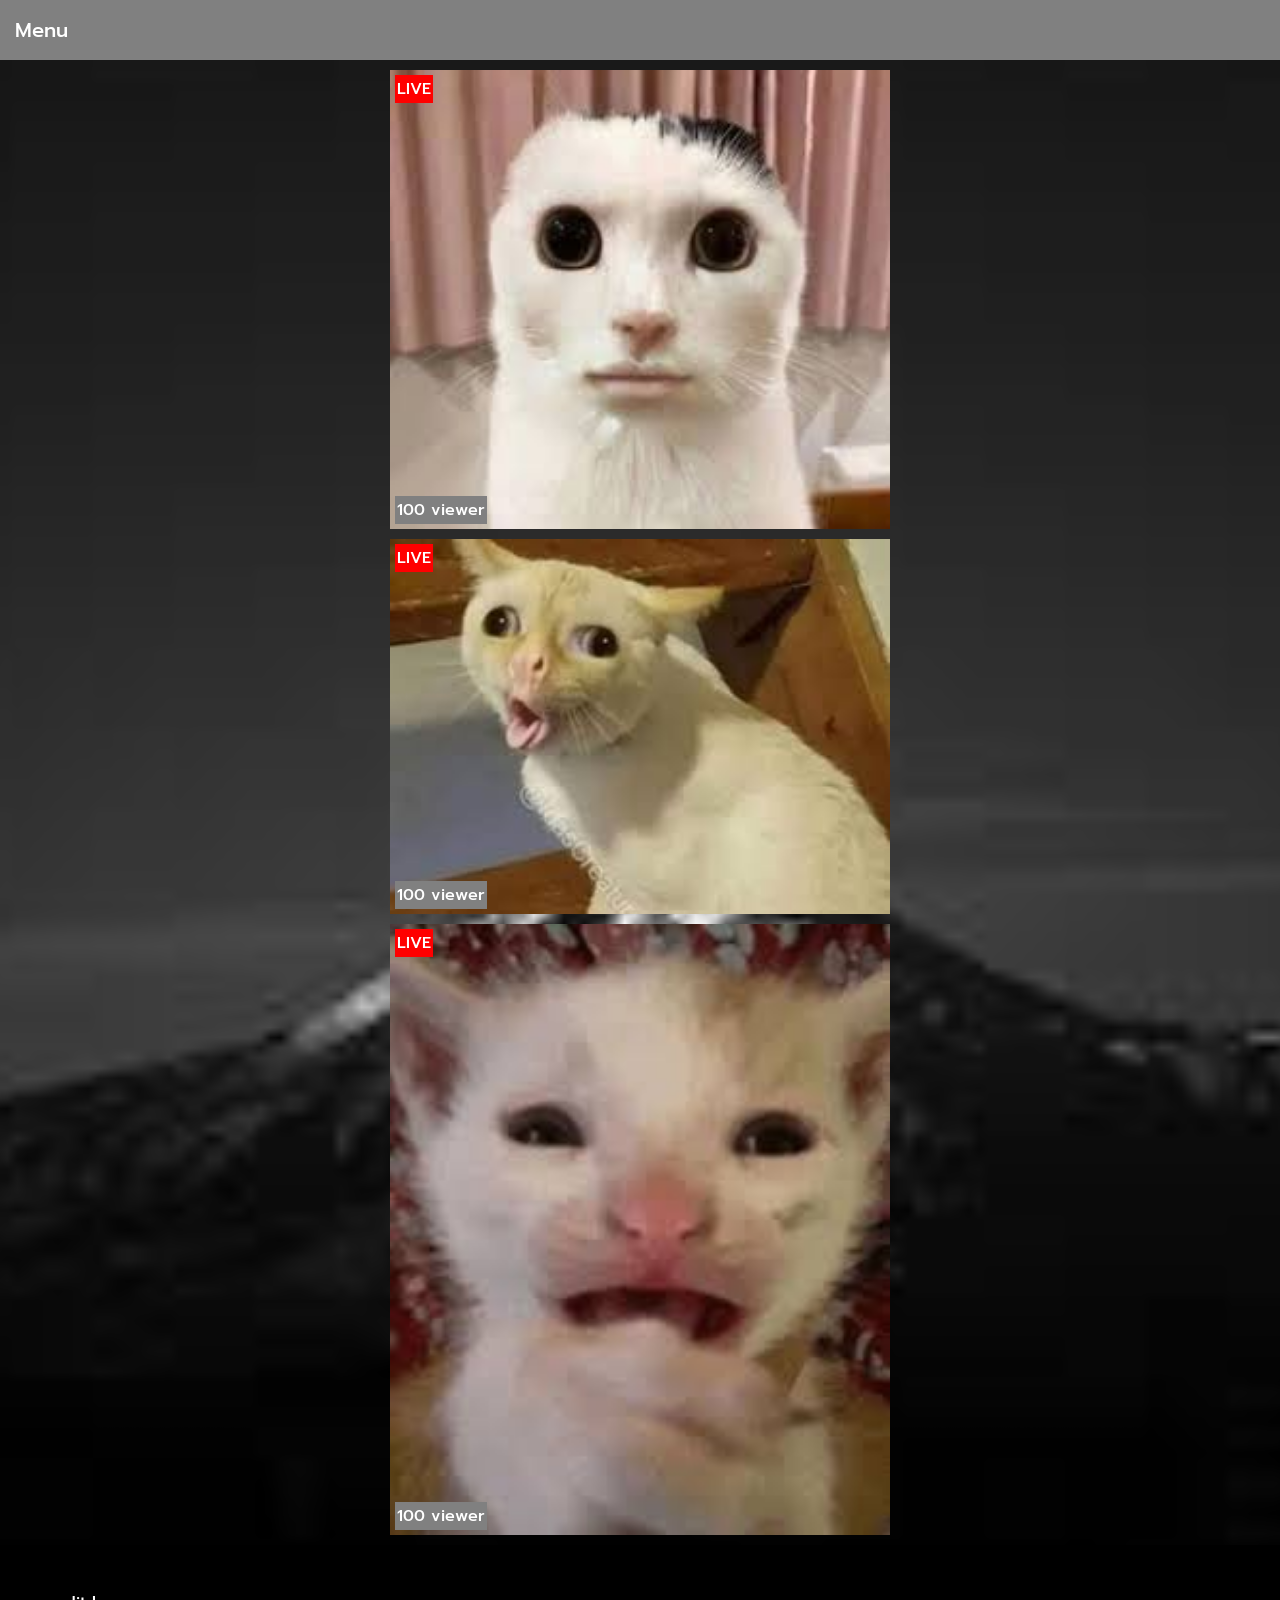
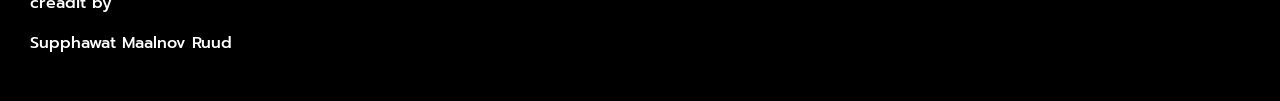
<file: index.html>
<html>
<head>
    <title>Cat Shop Official</title>
    <link rel="stylesheet" href="css.css">
    <link rel="preconnect" href="https://fonts.googleapis.com">
    <link rel="preconnect" href="https://fonts.gstatic.com" crossorigin>
    <link href="https://fonts.googleapis.com/css2?family=Prompt:ital,wght@0,100;0,200;0,300;0,400;0,500;0,600;0,700;0,800;0,900;1,100;1,200;1,300;1,400;1,500;1,600;1,700;1,800;1,900&display=swap" rel="stylesheet">
</head>
<body>
    <header class="menubar">
        <a class="menu" href="@">
            Menu
        </a>
    </header>
    <div class="content">
        <div class="pic">
            <a href="@" target="_blank">
                <img class="piccat" src="cat1.jpg">
            </a>
            <div class="live"> LIVE</div>
            <div class="view">100 viewer</div>
        </div>
        <div class="pic">
            <a href="@" target="_blank">
                <img class="piccat" src="cat2.jpg">
            </a>
            <div class="live"> LIVE</div>
            <div class="view">100 viewer</div>
        </div>
        <div class="pic">
            <a href="@" target="_blank">
                <img class="piccat" src="cat3.jpg">
            </a>
            <div class="live"> LIVE</div>
            <div class="view">100 viewer</div>
        </div>
    </div>
    <footer class="foot">
        <p>creadit by</p>
        <p>Supphawat
         Maalnov
         Ruud
        </p>
</footer>
</body>
</html>
</file>
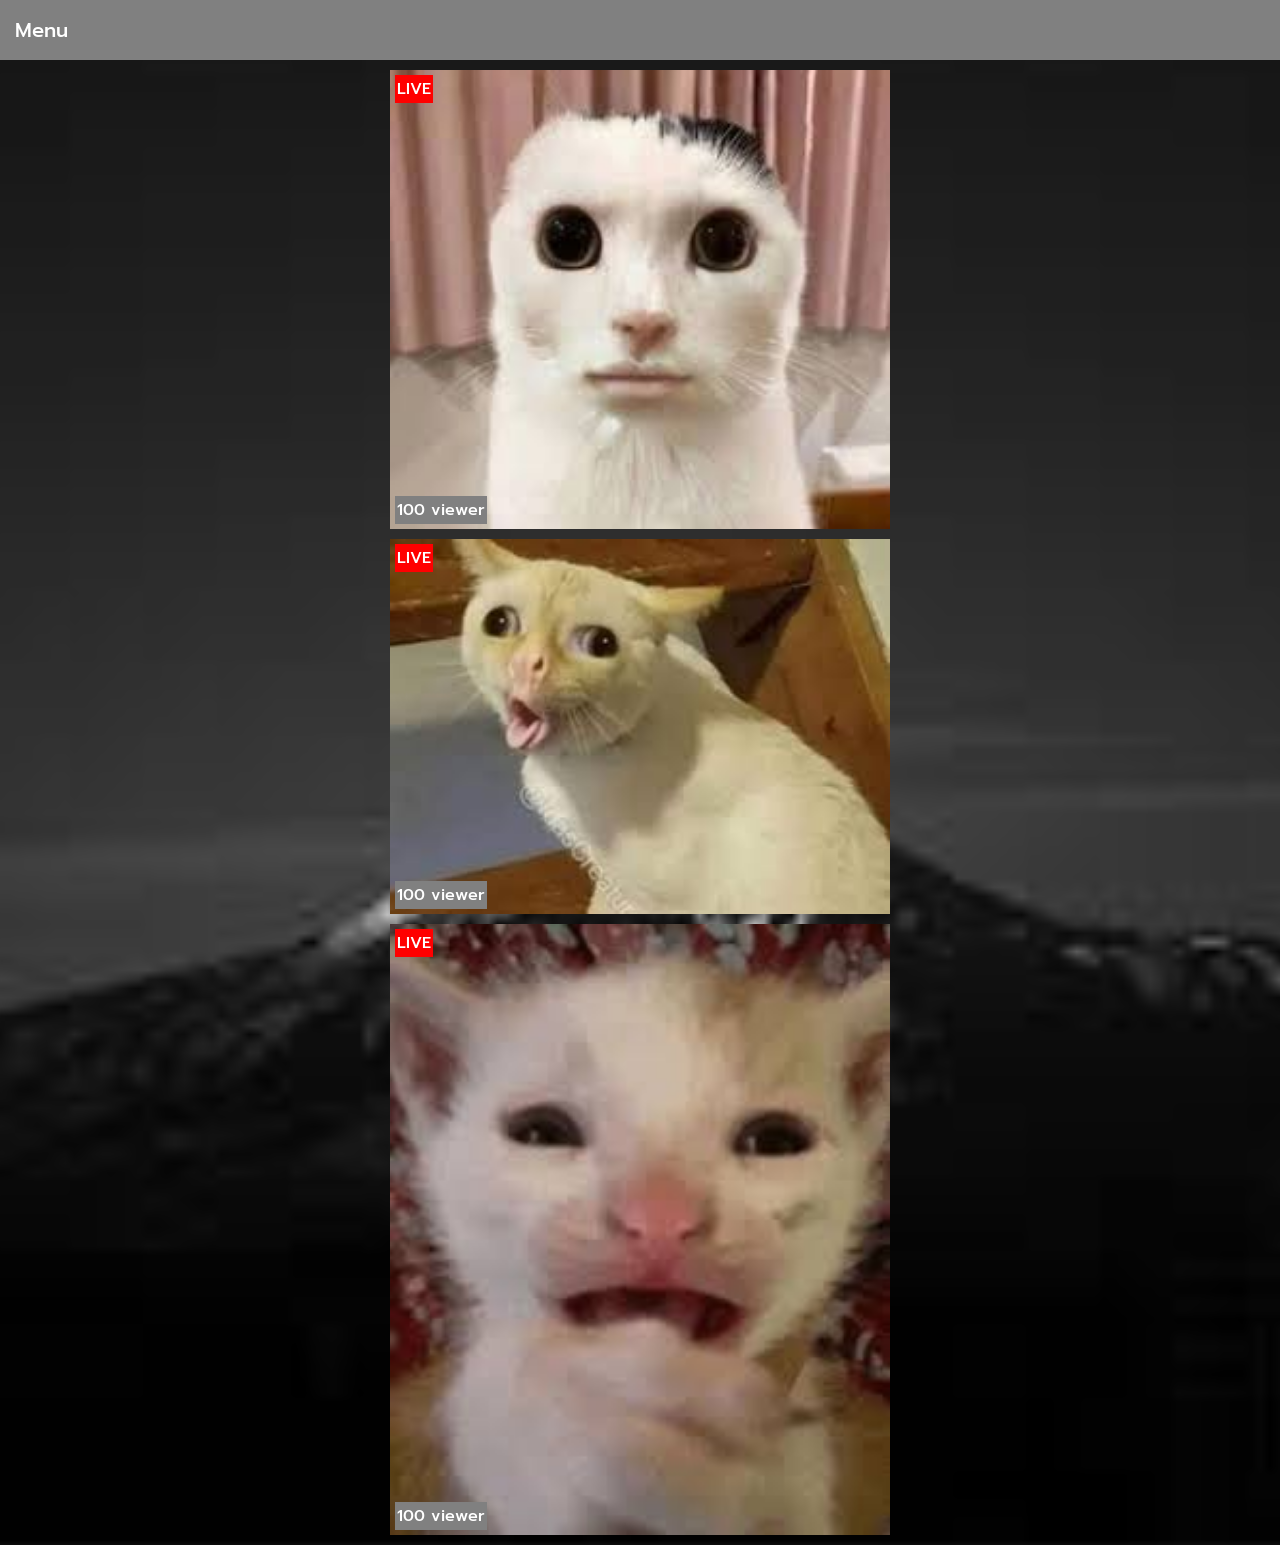
<file: html.html>
<html>
<head>
    <title>Cat Shop Official</title>
    <link rel="stylesheet" href="css.css">
    <link rel="preconnect" href="https://fonts.googleapis.com">
    <link rel="preconnect" href="https://fonts.gstatic.com" crossorigin>
    <link href="https://fonts.googleapis.com/css2?family=Prompt:ital,wght@0,100;0,200;0,300;0,400;0,500;0,600;0,700;0,800;0,900;1,100;1,200;1,300;1,400;1,500;1,600;1,700;1,800;1,900&display=swap" rel="stylesheet">
</head>
<body>
    <header class="menubar">
        <a class="menu" href="@">
            Menu
        </a>
    </header>
    <div class="content">
        <div class="pic">
            <a href="@" target="_blank">
                <img class="piccat" src="cat1.jpg">
            </a>
            <div class="live"> LIVE</div>
            <div class="view">100 viewer</div>
        </div>
        <div class="pic">
            <a href="@" target="_blank">
                <img class="piccat" src="cat2.jpg">
            </a>
            <div class="live"> LIVE</div>
            <div class="view">100 viewer</div>
        </div>
        <div class="pic">
            <a href="@" target="_blank">
                <img class="piccat" src="cat3.jpg">
            </a>
            <div class="live"> LIVE</div>
            <div class="view">100 viewer</div>
        </div>
    </div>
</body>
</html>
</file>
<file: css.css>
body {
    font-family: "Prompt", sans-serif;
    font-weight: 500;
    font-style: normal;
}

head, body {
    margin: 0;
    padding: 0;
    background-color: rgb(196, 196, 196);
    background-image: url([data-uri]);
    background-position: center;
    background-size: cover;
}

.menubar {
    background-color: gray;
    padding: 15px;
    margin-bottom: 5px;
    position: fixed;
    top: 0;
    left: 0;
    right: 0;
    z-index: 1;
}

.menu {
    color: white;
    text-decoration: none;
    font-size: 20px;
}

.content {
    max-width: 500px;
    padding-top: 70px;
    margin: auto;
}

.pic {
    position: relative;
    margin-bottom: 10px;
    display: block;
}

.piccat {
    width: 100%;
}

.live {
    background-color: red;
    color: white;
    padding: 2px;
    position: absolute;
    top: 5px;
    left: 5px;
}

.view {
    background-color: gray;
    color: white;
    padding: 2px;
    position: absolute;
    bottom: 5px;
    left: 5px;

}

.foot {
    background-color: black;
    color: white;
    margin: auto;
    padding: 30px;
}
</file>
